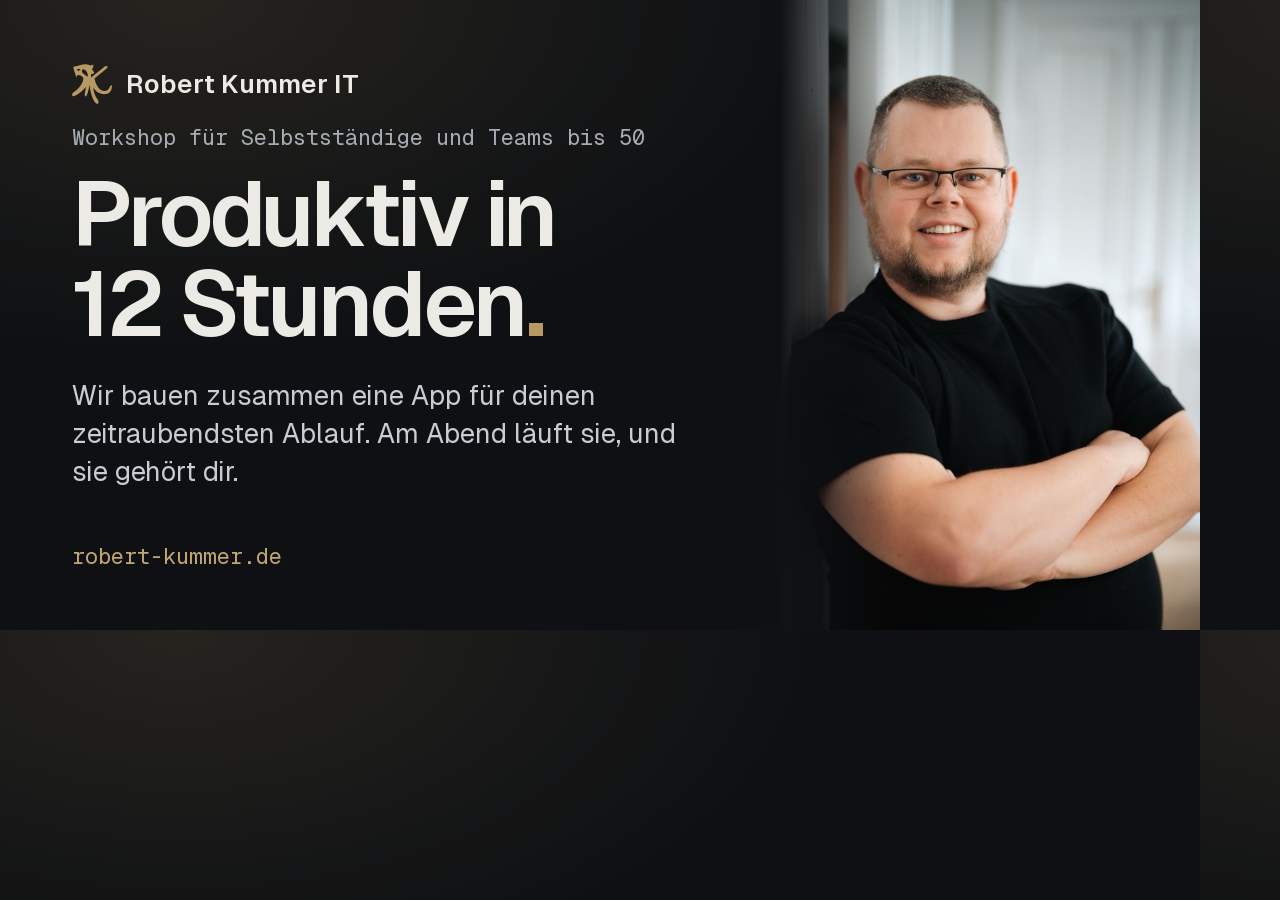
<file: tools/og-image.html>
<!doctype html>
<!-- Vorlage für das Share-Bild (og:image), 1200 × 630. Neu erzeugen mit: tools/og-image.sh -->
<html lang="de">
<head>
<meta charset="utf-8">
<style>
  @font-face { font-family: 'Geist'; src: url('../src/assets/fonts/Geist-Variable.woff2') format('woff2'); font-weight: 100 900; }
  @font-face { font-family: 'Geist Mono'; src: url('../src/assets/fonts/GeistMono-Variable.woff2') format('woff2'); font-weight: 100 900; }
  * { box-sizing: border-box; margin: 0; }
  html, body { width: 1200px; height: 630px; overflow: hidden; }
  body {
    background: #0E1013;
    background-image: radial-gradient(900px 500px at 15% 0%, rgb(182 153 99 / .14), transparent 70%);
    color: #ECEAE4; font-family: 'Geist', sans-serif; -webkit-font-smoothing: antialiased;
    display: grid; grid-template-columns: 1fr 420px;
  }
  .text { padding: 64px 0 60px 72px; display: flex; flex-direction: column; }
  .brand { display: flex; align-items: center; gap: 14px; font-size: 26px; font-weight: 600; }
  .brand svg { color: #B69963; }
  .eyebrow { margin-top: auto; font-family: 'Geist Mono', monospace; font-size: 22px; color: #A6ACB4; }
  h1 { margin-top: 18px; font-size: 92px; line-height: .98; letter-spacing: -0.045em; font-weight: 600; }
  .dot { color: #B69963; }
  .lead { margin-top: 28px; font-size: 27px; line-height: 1.4; color: #C9CCD1; max-width: 640px; }
  .url { margin-top: auto; padding-top: 32px; font-family: 'Geist Mono', monospace; font-size: 22px; color: #C2A673; }
  .photo { position: relative; height: 630px; }
  .photo img { width: 100%; height: 100%; object-fit: cover; object-position: 50% 20%; display: block; }
  .photo::before { content: ""; position: absolute; inset: 0; background: linear-gradient(90deg, #0E1013 0%, rgb(14 16 19 / 0) 28%); }
</style>
</head>
<body>
  <div class="text">
    <p class="brand">
      <svg viewBox="0 0 332 332" width="40" height="40" aria-hidden="true"><path fill="currentColor" fill-rule="evenodd" d="M 18 20 C 47 18 80 2 114 2 C 134 2 146 12 157 12 C 164 12 170 5 175 6 C 180 16 177 32 167 40 C 165 50 178 60 184 68 C 187 78 174 84 158 83 L 158 112 L 267 24 C 276 17 286 12 293 19 C 298 25 293 35 283 42 L 187 120 C 197 173 228 224 270 224 C 294 224 307 208 314 188 C 319 180 326 175 330 174 C 334 203 324 243 280 250 C 234 256 196 230 176 194 C 178 233 194 274 216 300 C 222 310 222 326 214 330 C 198 334 182 308 170 280 C 158 250 150 210 146 172 C 140 202 134 240 120 264 C 114 274 108 272 106 262 C 104 244 114 216 114 190 C 90 220 54 252 20 266 C 6 270 -2 262 2 248 C 6 236 24 228 40 214 C 70 188 94 150 94 116 C 84 100 64 90 50 92 C 44 94 40 102 38 110 C 34 100 28 90 26 76 C 20 62 12 46 12 30 C 12 23 15 20 18 20 Z M 42 42 C 44 52 50 60 56 60 C 60 54 66 46 70 42 C 60 40 50 40 42 42 Z M 90 44 C 80 50 78 64 90 76 C 102 88 120 96 132 106 C 132 76 120 44 90 44 Z"/></svg>
      Robert Kummer IT
    </p>
    <p class="eyebrow">Workshop für Selbstständige und Teams bis 50</p>
    <h1>Produktiv in 12&#160;Stunden<span class="dot">.</span></h1>
    <p class="lead">Wir bauen zusammen eine App für deinen zeitraubendsten Ablauf. Am Abend läuft sie, und sie gehört dir.</p>
    <p class="url">robert-kummer.de</p>
  </div>
  <div class="photo"><img src="../src/assets/img/robert-kummer-800.jpg" alt=""></div>
</body>
</html>
</file>
